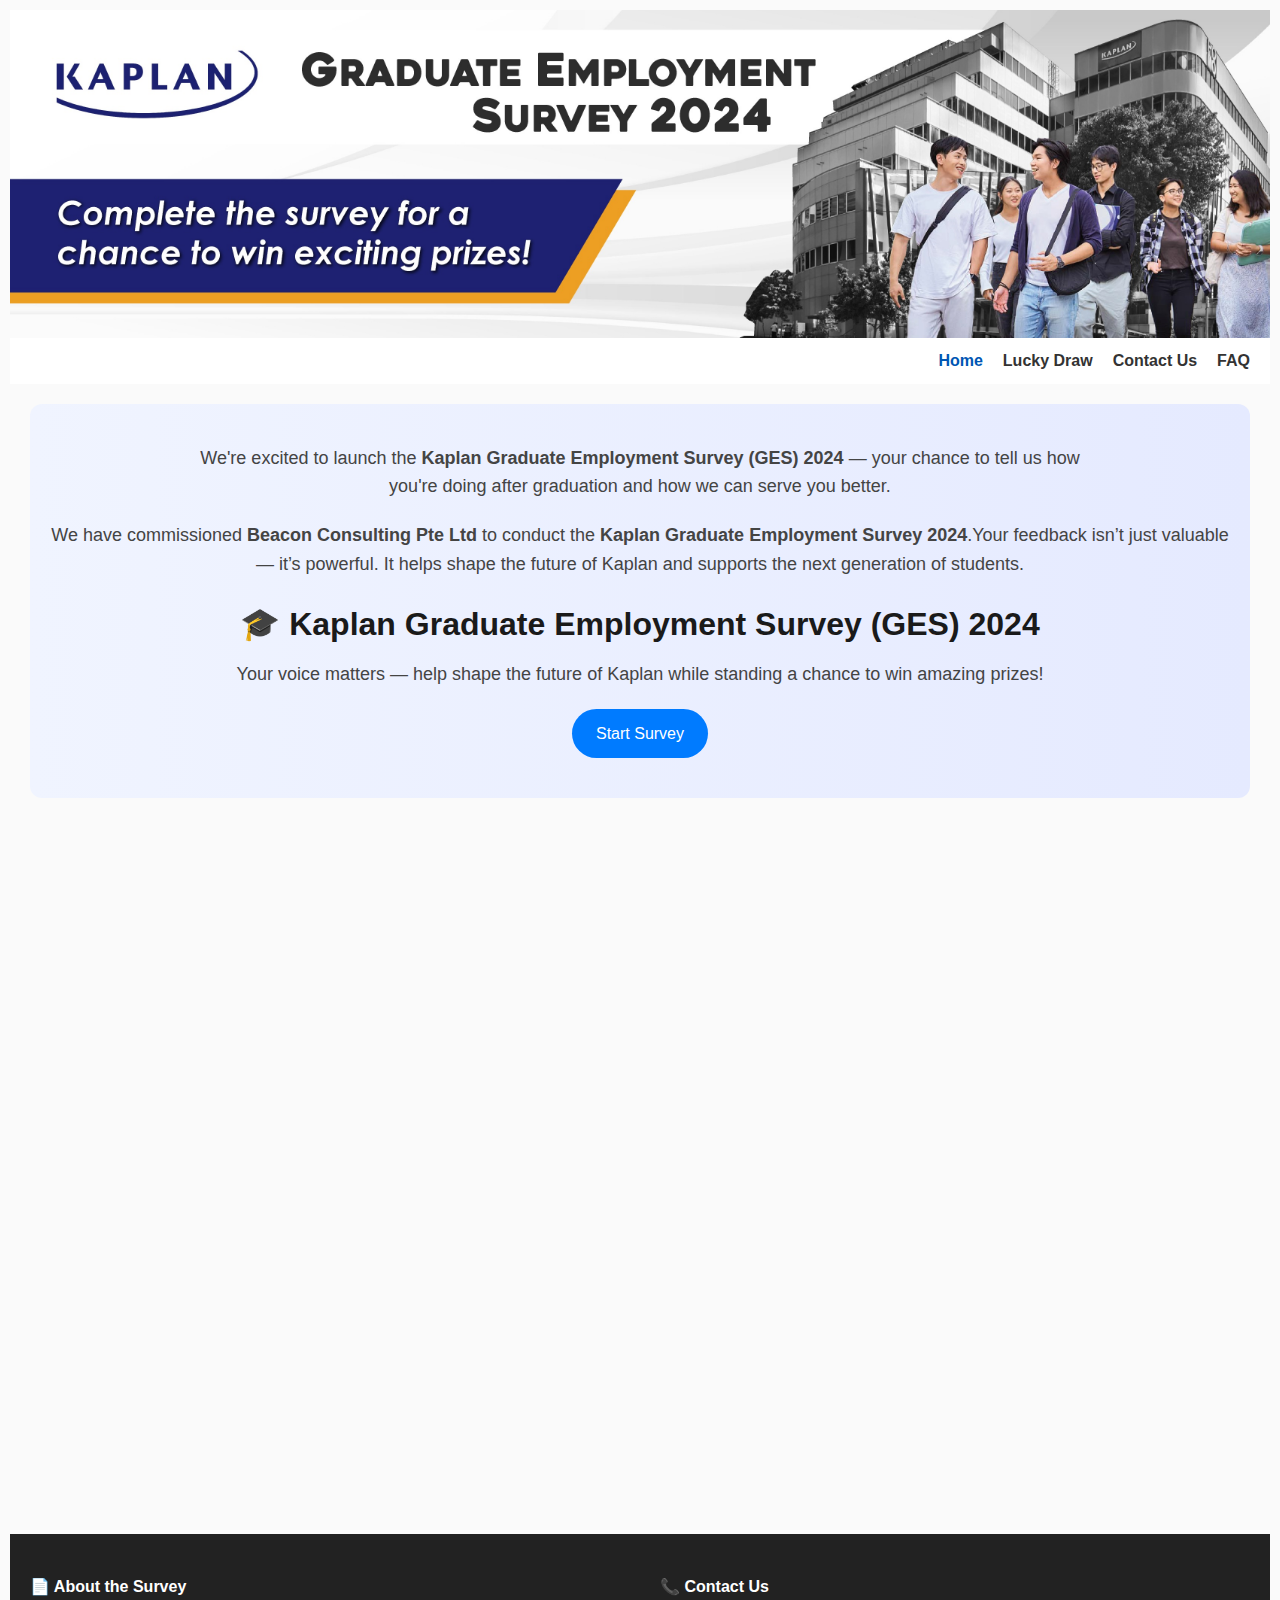
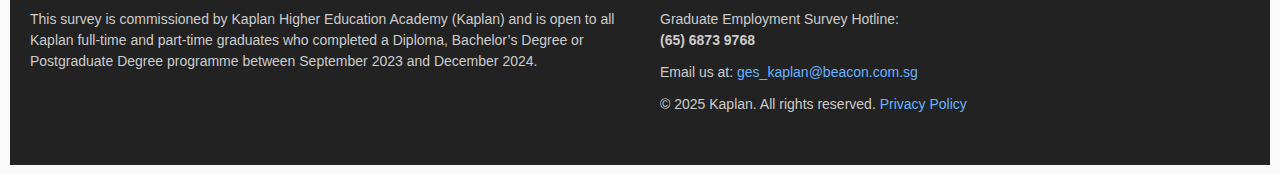
<file: index.html>
<!DOCTYPE html>
<html>
<head>
  <meta charset="UTF-8">
  <meta name="viewport" content="width=device-width, initial-scale=1.0">
  <title>Home</title>

  <link href="https://fonts.googleapis.com/css2?family=Montserrat&display=swap" rel="stylesheet" />
  <link rel="stylesheet" href="css/styles.css">

</head>
<body>
  <!-- Banner -->
  <div id="banner">
    <img src="./images/banner.jpg" alt="Banner Image" />
    <div class="toggle-menu-icon">
      <span></span>
      <span></span>
      <span></span>
    </div>
    <nav id="navigation">
      <ul>
        <li><a href="index.html" class="active"><strong>Home</strong></a></li>
        <li><a href="luckydraw.html">Lucky Draw</a></li>
        <li><a href="contactus.html">Contact Us</a></li>
        <li><a href="FAQ.html">FAQ</a></li>
      </ul>
    </nav>
  </div>

  <!-- Hero Section -->
 <section id="hero">
  <p class="intro-text">We're excited to launch the <strong>Kaplan Graduate Employment Survey (GES) 2024</strong> — your chance to tell us how you're doing after graduation and how we can serve you better. </p>

  <p>We have commissioned <strong>Beacon Consulting Pte Ltd</strong> to conduct the <Strong>Kaplan Graduate Employment Survey 2024</Strong>.Your feedback isn’t just valuable — it’s powerful. It helps shape the future of Kaplan and supports the next generation of students.</p>
  
  <h1>🎓 Kaplan Graduate Employment Survey (GES) 2024</h1>
  <p>Your voice matters — help shape the future of Kaplan while standing a chance to win amazing prizes!</p>
  <a href="survey.html" class="cta-button">Start Survey</a>
</section>


  <!-- Content Section -->
 <section class="card fade-in">
  <h2>🎁 Win Exciting Prizes!</h2>
  <p>As a token of our appreciation for your time and feedback, all survey participants will be automatically entered into our exclusive lucky draw! Stand a chance to walk away with amazing prizes including a sleek <strong>Dyson Supersonic Hair Dryer</strong> for your personal grooming needs, the ever-popular <strong>Nintendo Switch OLED</strong> for endless entertainment, and a stylish <strong>Apple Watch SE</strong> to help you stay connected and active.</p>
  <br>
  <p>That’s not all — every two weeks, lucky participants will also win <strong>S$10 GrabFood vouchers</strong> in our <em>bi-weekly mini draws</em>. The sooner you complete the survey, the more chances you have to win. Don’t miss out!</p>
</section>


<section class="card themed-card fade-in">
  <h2>📅 Survey Period</h2>
  <p>The Kaplan Graduate Employment Survey (GES) 2024 will be open from <strong>xx June 2025</strong> to <strong>xx August 2025</strong>.</p>
  <br>
  <p>We encourage you to complete the survey as soon as possible to maximise your chances of winning in our bi-weekly lucky draws. The earlier you respond, the more draw cycles you’ll be part of — and the better your chances to win!</p>
  <br>
  <p>Your voice plays a vital role in helping us understand graduate outcomes and improve our future programmes. Don’t miss this opportunity to make an impact while standing a chance to win great prizes.</p>
</section>


  <!-- Footer -->
 <footer id="footer">
  <div class="footer-container">

    <div class="footer-column">
      <h3>📄 About the Survey</h3>
      <p>This survey is commissioned by Kaplan Higher Education Academy (Kaplan) and is open to all Kaplan full-time and part-time graduates who completed a Diploma, Bachelor’s Degree or Postgraduate Degree programme between September 2023 and December 2024.</p>
    </div>

    <div class="footer-column">
    
      <h3>📞 Contact Us</h3>
      <p>Graduate Employment Survey Hotline:<br><strong>(65) 6873 9768</strong></p>
      Email us at: 
        <a href="mailto:ges_kaplan@beacon.com.sg?subject=Request%20for%20Survey%20Link&body=Dear%20Graduate,%0D%0A%0D%0APlease%20provide%20the%20following%20information%20so%20that%20we%20can%20retrieve%20your%20Survey%20Link.%0D%0A%0D%0AName:%0D%0AEmail%20Address:%0D%0AUnique%20ID:%0D%0AMailing%20Address%20Stated%20on%20the%20Letter:%0D%0AMobile%20Number:%0D%0A%0D%0AThank%20you.%0D%0A%0D%0AYours%20sincerely,%0D%0A%0D%0AGES%20Team">
          ges_kaplan@beacon.com.sg
        </a>
      </p>
       
      <p>&copy; 2025 Kaplan. All rights reserved.<a href="https://www.kaplan.com.sg/privacy-policy">  Privacy Policy</a></p>
    </div>
  </div>
</footer>

<script src="scripts/menu-toggle.js"></script>

</body>
</html>
</file>
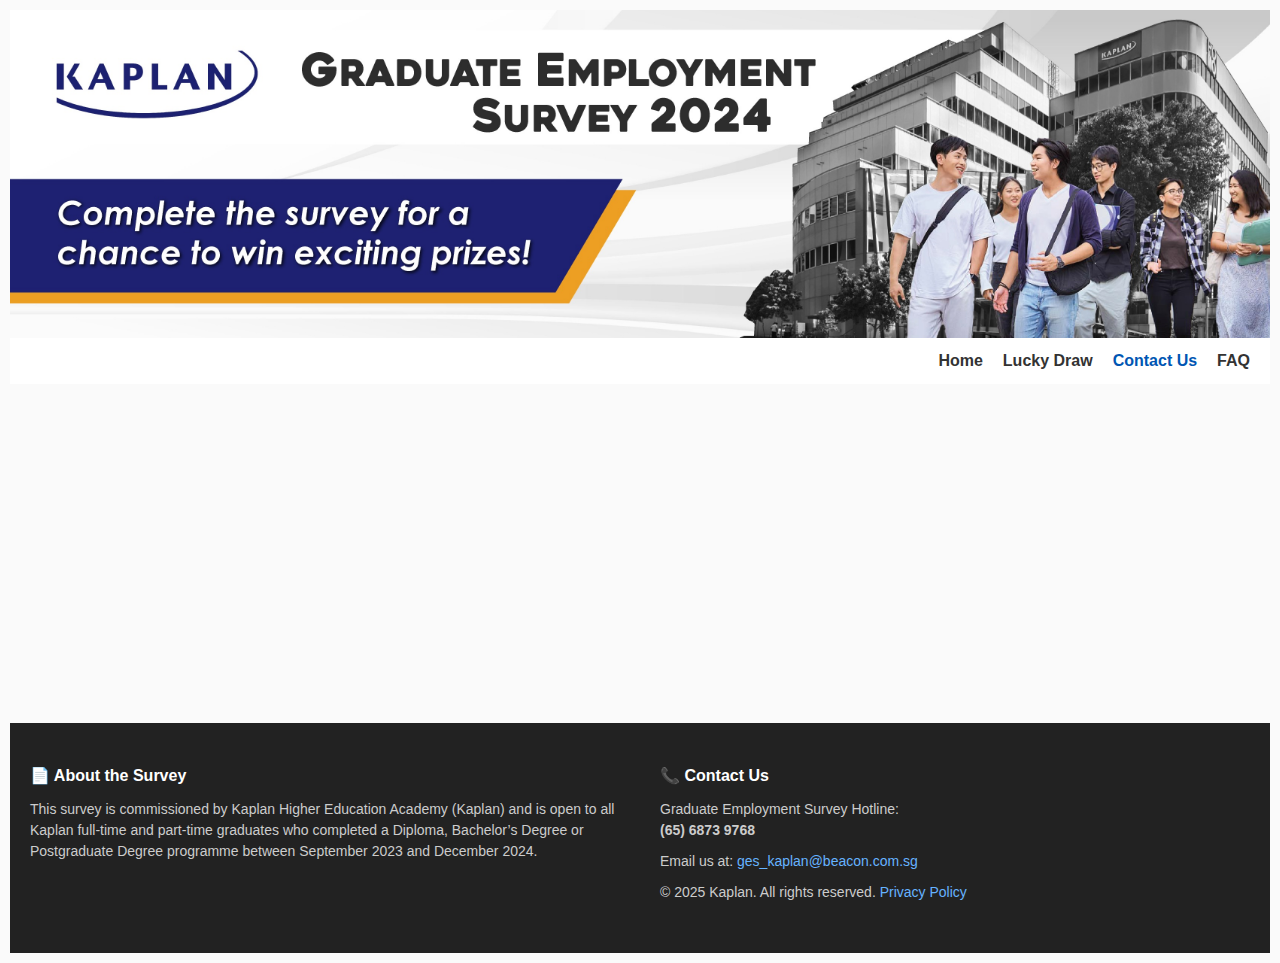
<file: contactus.html>
<!DOCTYPE html>
<html lang="en">
<head>
  <meta charset="UTF-8" />
  <meta name="viewport" content="width=device-width, initial-scale=1.0" />
  <title>GES - Contact Us</title>

  <!-- Fonts & CSS -->
  <link href="https://fonts.googleapis.com/css2?family=Montserrat&display=swap" rel="stylesheet" />
  <link rel="stylesheet" href="css/styles.css" />

  <!-- Content Security Policy (optional) -->
  <!-- <meta http-equiv="Content-Security-Policy" content="
    default-src 'self';
    script-src 'self';
    style-src 'self' https://fonts.googleapis.com;
    font-src 'self' https://fonts.gstatic.com;
    img-src 'self' data:;
    connect-src 'self';
    object-src 'none';
    base-uri 'self';
    frame-ancestors 'none';
  "> -->
</head>

<body>
  <!-- Banner -->
  <div id="banner">
    <img src="./images/banner.jpg" alt="Banner Image" />
    <div class="toggle-menu-icon">
      <span></span>
      <span></span>
      <span></span>
    </div>
    <nav id="navigation">
      <ul>
        <li><a href="index.html"><strong>Home</strong></a></li>
        <li><a href="luckydraw.html" >Lucky Draw</a></li>
        <li><a href="contactus.html" class="active">Contact Us</a></li>
        <li><a href="FAQ.html">FAQ</a></li>
      </ul>
    </nav>
  </div>

<!-- Contact Content -->
  <section class="card fade-in">
    <h2>📞 Contact Us</h2>
    <p>For assistance pertaining to the <strong>Kaplan Graduate Employment Survey (GES) 2024</strong>, please call the GES hotline at <strong>+65 6873 9768</strong>.The hotline operates on <strong>weekdays, 10am to 9pm</strong>, and <strong>weekends, 10am to 2pm</strong>.</p>
    <br>
    <p>For Survey related enquiries, please email: <a href="mailto:ges_kaplan@beacon.com.sg">ges_kaplan@beacon.com.sg</a></p>

    <p>For Kaplan-related enquiries, please email: <a href="mailto:ges@kaplan.com">ges@kaplan.com</a></p>
  </section>

 

 

  <!-- Footer -->
  <footer id="footer">
    <div class="footer-container">
      <div class="footer-column">
        <h3>📄 About the Survey</h3>
        <p>This survey is commissioned by Kaplan Higher Education Academy (Kaplan) and is open to all Kaplan full-time and part-time graduates who completed a Diploma, Bachelor’s Degree or Postgraduate Degree programme between September 2023 and December 2024.</p>
      </div>

      <div class="footer-column">
        <h3>📞 Contact Us</h3>
        <p>Graduate Employment Survey Hotline:<br><strong>(65) 6873 9768</strong></p>
        <p>
          Email us at: 
          <a href="mailto:ges_kaplan@beacon.com.sg?subject=Request%20for%20Survey%20Link&body=Dear%20Graduate,%0D%0A%0D%0APlease%20provide%20the%20following%20information%20so%20that%20we%20can%20retrieve%20your%20Survey%20Link.%0D%0A%0D%0AName:%0D%0AEmail%20Address:%0D%0AUnique%20ID:%0D%0AMailing%20Address%20Stated%20on%20the%20Letter:%0D%0AMobile%20Number:%0D%0A%0D%0AThank%20you.%0D%0A%0D%0AYours%20sincerely,%0D%0AGES%20Team">
            ges_kaplan@beacon.com.sg
          </a>
        </p>
        <p>&copy; 2025 Kaplan. All rights reserved. <a href="https://www.kaplan.com.sg/privacy-policy">Privacy Policy</a></p>
      </div>
    </div>
  </footer>

  <script src="scripts/menu-toggle.js"></script>
</body>
</html>
</file>
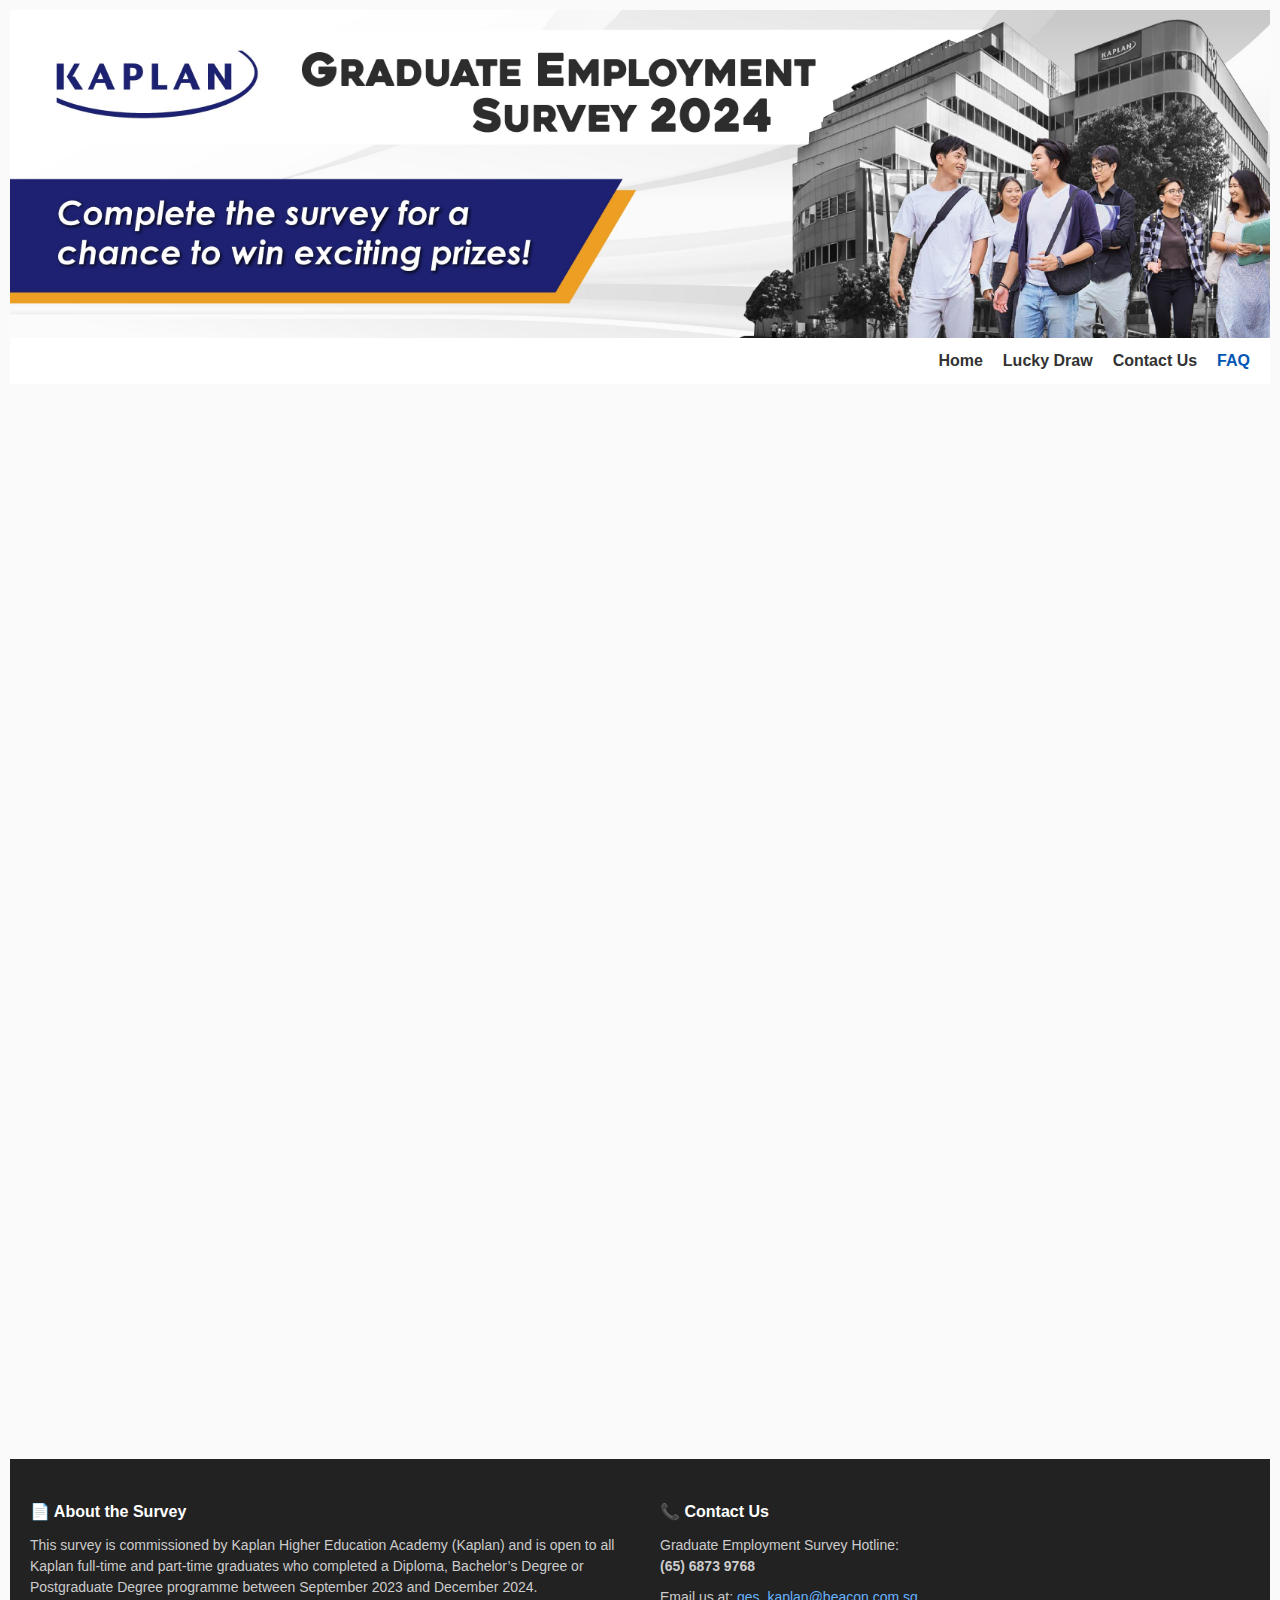
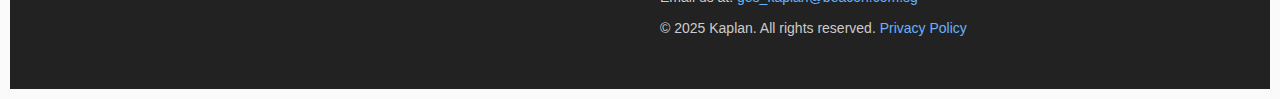
<file: FAQ.html>
<!DOCTYPE html>
<html lang="en">
<head>
  <meta charset="UTF-8" />
  <meta name="viewport" content="width=device-width, initial-scale=1.0" />
  <title>FAQ</title>

  <!-- Fonts & CSS -->
  <link href="https://fonts.googleapis.com/css2?family=Montserrat&display=swap" rel="stylesheet" />
  <link rel="stylesheet" href="css/styles.css" />

  <!-- Content Security Policy (optional) -->
  <!-- <meta http-equiv="Content-Security-Policy" content="
    default-src 'self';
    script-src 'self';
    style-src 'self' https://fonts.googleapis.com;
    font-src 'self' https://fonts.gstatic.com;
    img-src 'self' data:;
    connect-src 'self';
    object-src 'none';
    base-uri 'self';
    frame-ancestors 'none';
  "> -->
</head>

<body>
  <!-- Banner -->
  <div id="banner">
    <img src="./images/banner.jpg" alt="Banner Image" />
    <div class="toggle-menu-icon">
      <span></span>
      <span></span>
      <span></span>
    </div>
    <nav id="navigation">
      <ul>
        <li><a href="index.html"><strong>Home</strong></a></li>
        <li><a href="luckydraw.html" >Lucky Draw</a></li>
        <li><a href="contactus.html" >Contact Us</a></li>
        <li><a href="FAQ.html" class="active">FAQ</a></li>
      </ul>
    </nav>
  </div>

 <!-- FAQ Section -->
  <section class="card fade-in">
    <h2>The Kaplan Graduate Employment Survey (GES) 2024 – Frequently Asked Questions (FAQs)</h2>
    <ol>
      <li>
        <strong>What is the objective of this survey?</strong><br />
        This survey is conducted by Kaplan Higher Education Academy (“Kaplan”) to better understand your job search experience and employment status after graduation and to consolidate feedback on your educational experience at Kaplan. Your valuable feedback will serve as a continuous validation of Kaplan’s services as well as for Kaplan’s review and planning of future programmes. Upon completion of this survey, you will be automatically entered into a Lucky Draw, where attractive prizes can be won (“Lucky Draw”). T&C apply.
      </li>
      <li>
        <strong>Why does Beacon Consulting have my personal data?</strong><br />
        Beacon Consulting Pte Ltd ("Beacon") has been appointed by Kaplan to conduct this survey and has obtained your contact details from Kaplan for this purpose, in line with Kaplan’s privacy policy. Please be assured that Beacon will ensure that your contact details and any information collected will be kept strictly confidential and will only be used for the purpose of this survey.<br />
        For more information, refer to Kaplan’s privacy policy: <a href="https://www.kaplan.com.sg/privacy-policy/" target="_blank">https://www.kaplan.com.sg/privacy-policy/</a>.
      </li>
      <li>
        <strong>You should not be calling me. I have already registered my number in the Do Not Call (DNC) registry.</strong><br />
        The DNC Registry focuses on telemarketing calls or messages of a commercial nature. Market research is not covered under the DNC provisions. More information is available at: <a href="https://www.dnc.gov.sg/con_more.html" target="_blank">https://www.dnc.gov.sg/con_more.html</a>.<br />
        To opt out of survey notifications, please email: <a href="mailto:ges@kaplan.com">ges@kaplan.com</a>.
      </li>
      <li>
        <strong>Why do you need my updated contact details?</strong><br />
        We require your updated contact details as we may need to seek further clarification on your survey responses. Furthermore, if you win a prize in the Lucky Draw, you will be notified via your updated contact details.
      </li>
      <li>
        <strong>Will I be identified in this survey?</strong><br />
        Yes, but only for the strict purposes of this survey and your participation in the Lucky Draws. Your personal data will only be shared between Kaplan and Beacon, and not with any other third parties.
      </li>
      <li>
        <strong>Apart from this survey, will my personal data be used for any other purpose?</strong><br />
        No. Any personal data collected in the course of this survey will only be used for the purpose of this survey and the administration of Lucky Draws.
      </li>
      <li>
        <strong>Will the information/personal data and survey responses I provide be shared with anyone? What happens to the information/personal data after the survey ends?</strong><br />
        Your survey responses will be submitted to Kaplan for policy formulation and updating of records. Anonymised and aggregated data generated through this survey will be shared with prospective students to assist them in making informed decisions for their further education. The responses, including all personal data, provided to or collected by Beacon will be destroyed 12 months after the survey has concluded.
      </li>
      <li>
        <strong>Who do I call in the future if I have any questions?</strong><br />
        You may contact the Kaplan Graduate Employment Survey 2024 hotline operated by Beacon at <strong>+65 6873 9768</strong> from 9am to 6pm (weekdays) or email <a href="mailto:ges_kaplan@beacon.com.sg">ges_kaplan@beacon.com.sg</a>.<br />

      </li>
      <li>
        <strong>How do I know that this is a real survey by Kaplan?</strong><br />
        If you wish to verify the appointment of Beacon or seek any clarification with regard to this survey, please contact Kaplan at <a href="mailto:ges@kaplan.com">ges@kaplan.com</a>.
      </li>
    </ol>
  </section>

  <!-- Footer -->
  <footer id="footer">
    <div class="footer-container">
      <div class="footer-column">
        <h3>📄 About the Survey</h3>
        <p>This survey is commissioned by Kaplan Higher Education Academy (Kaplan) and is open to all Kaplan full-time and part-time graduates who completed a Diploma, Bachelor’s Degree or Postgraduate Degree programme between September 2023 and December 2024.</p>
      </div>

      <div class="footer-column">
        <h3>📞 Contact Us</h3>
        <p>Graduate Employment Survey Hotline:<br><strong>(65) 6873 9768</strong></p>
        <p>
          Email us at: 
          <a href="mailto:ges_kaplan@beacon.com.sg?subject=Request%20for%20Survey%20Link&body=Dear%20Graduate,%0D%0A%0D%0APlease%20provide%20the%20following%20information%20so%20that%20we%20can%20retrieve%20your%20Survey%20Link.%0D%0A%0D%0AName:%0D%0AEmail%20Address:%0D%0AUnique%20ID:%0D%0AMailing%20Address%20Stated%20on%20the%20Letter:%0D%0AMobile%20Number:%0D%0A%0D%0AThank%20you.%0D%0A%0D%0AYours%20sincerely,%0D%0AGES%20Team">
            ges_kaplan@beacon.com.sg
          </a>
        </p>
        <p>&copy; 2025 Kaplan. All rights reserved. <a href="https://www.kaplan.com.sg/privacy-policy">Privacy Policy</a></p>
      </div>
    </div>
  </footer>

  <script src="scripts/menu-toggle.js"></script>
</body>
</html>
</file>
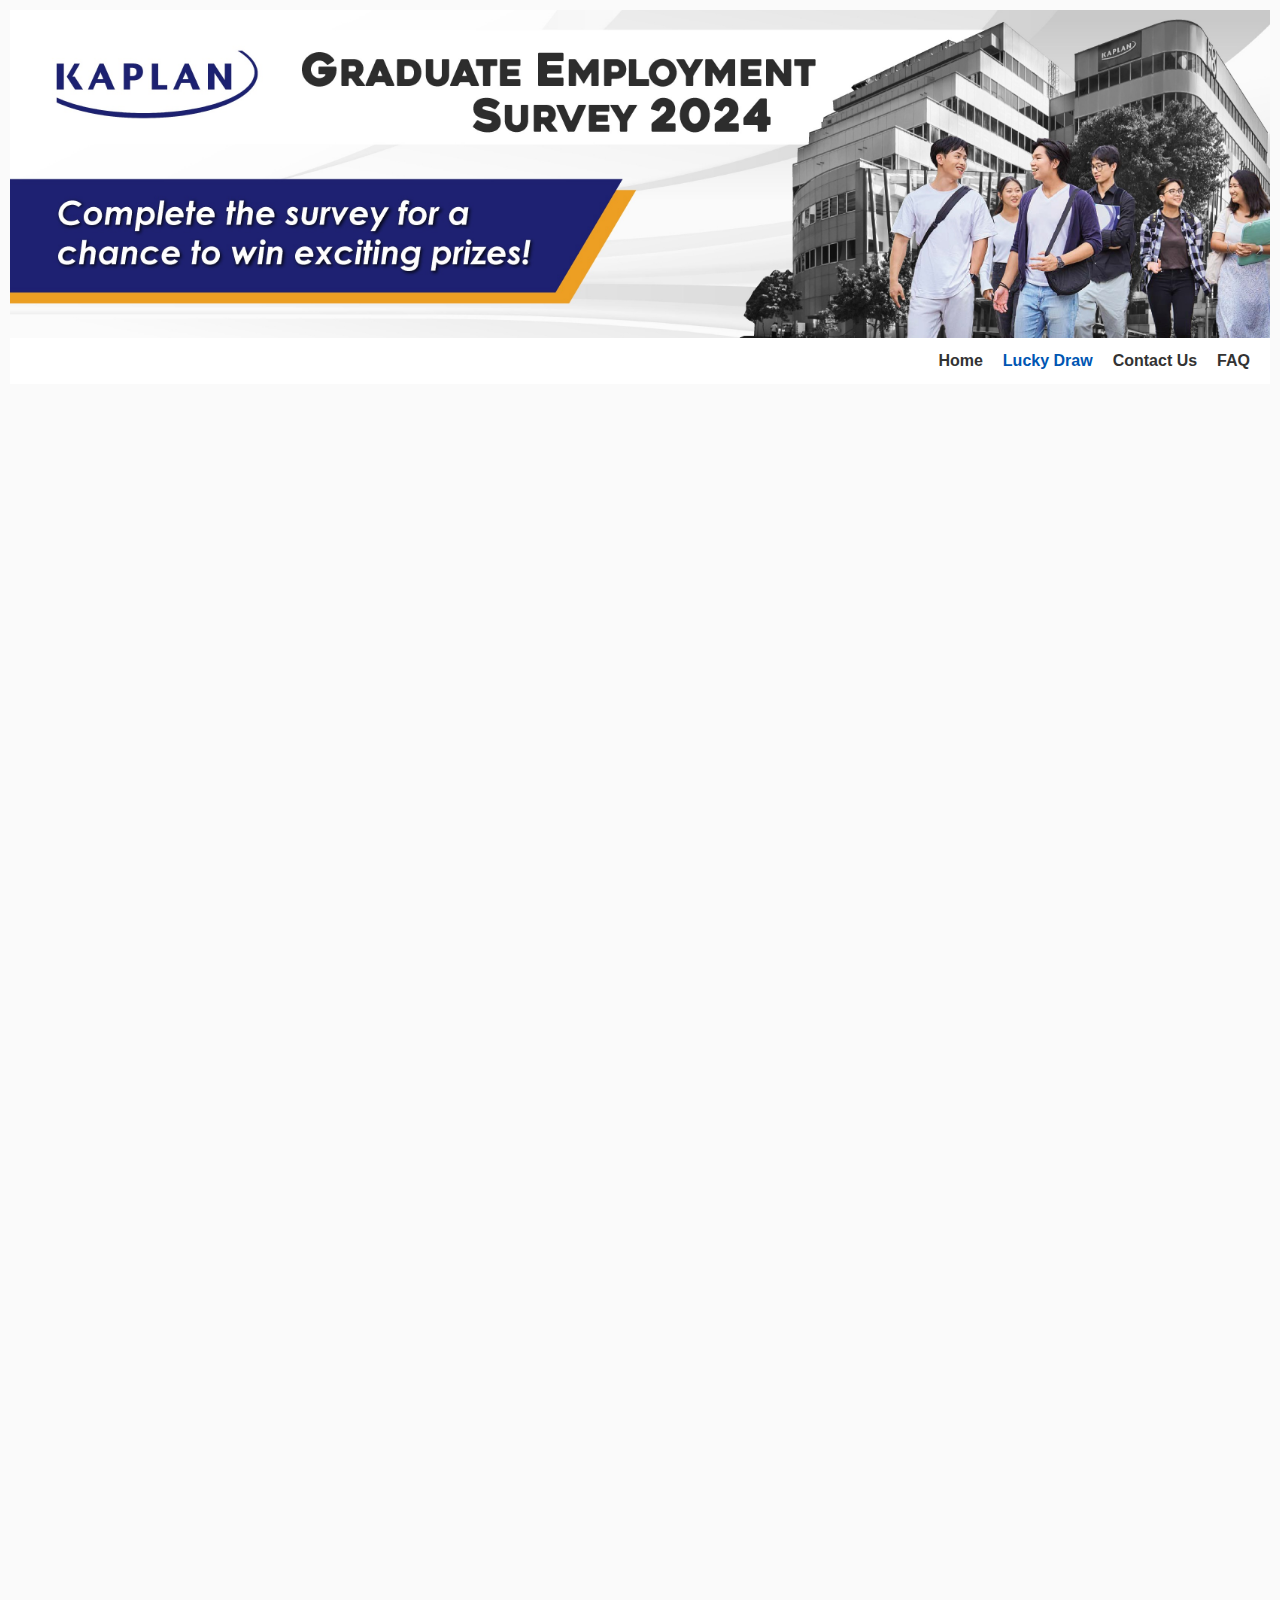
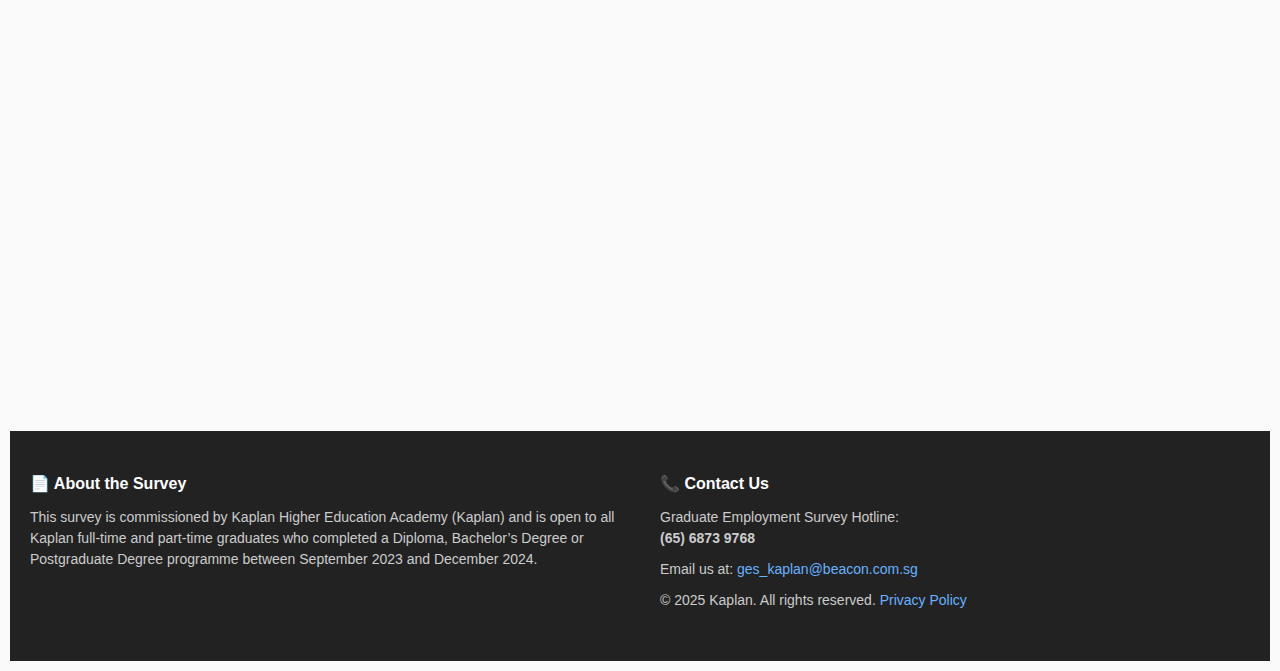
<file: luckydraw.html>
<!DOCTYPE html>
<html lang="en">
<head>
  <meta charset="UTF-8" />
  <meta name="viewport" content="width=device-width, initial-scale=1.0" />
  <title>GES - Lucky Draw</title>

  <!-- Fonts & CSS -->
  <link href="https://fonts.googleapis.com/css2?family=Montserrat&display=swap" rel="stylesheet" />
  <link rel="stylesheet" href="css/styles.css" />

  <!-- Content Security Policy (optional) -->
  <!-- <meta http-equiv="Content-Security-Policy" content="
    default-src 'self';
    script-src 'self';
    style-src 'self' https://fonts.googleapis.com;
    font-src 'self' https://fonts.gstatic.com;
    img-src 'self' data:;
    connect-src 'self';
    object-src 'none';
    base-uri 'self';
    frame-ancestors 'none';
  "> -->
</head>

<body>
  <!-- Banner -->
  <div id="banner">
    <img src="./images/banner.jpg" alt="Banner Image" />
    <div class="toggle-menu-icon">
      <span></span>
      <span></span>
      <span></span>
    </div>
    <nav id="navigation">
      <ul>
        <li><a href="index.html"><strong>Home</strong></a></li>
        <li><a href="luckydraw.html" class="active">Lucky Draw</a></li>
        <li><a href="contactus.html">Contact Us</a></li>
        <li><a href="FAQ.html">FAQ</a></li>
      </ul>
    </nav>
  </div>

  <!-- Lucky Draw Content -->
  <section class="card fade-in">
    <h2>🎁 Lucky Draw Prizes</h2>
    <div id="banner1">
      <img src="./images/prizes.png" alt="Lucky Draw Prizes" />
    </div>
  </section>

  <section class="card fade-in">
    <h2>📜 Lucky Draw Terms &amp; Conditions</h2>
    <ol>
      <li>The Lucky Draw is open to all graduate respondents of the Kaplan GES 2024 who have completed and submitted the survey questionnaire by Xxx.</li>
      <li>Each respondent is allowed only one submission.</li>
      <li>All submissions become the property of Kaplan Higher Education Academy, which reserve the right to use the information provided in any appropriate manner.</li>
      <li>The Lucky Draw will take place in March 2026.</li>
      <li>All prize winners will be contacted and must claim their prizes in person and produce their NRIC/FIN or Passport for verification purposes. Alternatively, they can authorise another person to collect the prize on their behalf.</li>
      <li>Kaplan Higher Education Academy reserves the right to:
        <ul>
          <li>disqualify any incomplete submission</li>
          <li>replace the prizes with items of similar value</li>
          <li>forfeit prizes not claimed by end of March 2026</li>
          <li>publish winners' details in their promotional materials</li>
          <li>amend these Terms & Conditions, subject to existing laws and legal process, at any time and without notice</li>
        </ul>
    </li>
      <li>Kaplan Higher Education Academy's decisions regarding the Lucky Draw are final. No correspondence will be entertained.</li>
      <li>Participation in the Lucky Draw and/or redemption of any prizes will constitute acceptance of these Terms and Conditions and any amendments thereafter.</li>
    </ol>
  </section>

  <!-- Footer -->
  <footer id="footer">
    <div class="footer-container">
      <div class="footer-column">
        <h3>📄 About the Survey</h3>
        <p>This survey is commissioned by Kaplan Higher Education Academy (Kaplan) and is open to all Kaplan full-time and part-time graduates who completed a Diploma, Bachelor’s Degree or Postgraduate Degree programme between September 2023 and December 2024.</p>
      </div>

      <div class="footer-column">
        <h3>📞 Contact Us</h3>
        <p>Graduate Employment Survey Hotline:<br><strong>(65) 6873 9768</strong></p>
        <p>
          Email us at: 
          <a href="mailto:ges_kaplan@beacon.com.sg?subject=Request%20for%20Survey%20Link&body=Dear%20Graduate,%0D%0A%0D%0APlease%20provide%20the%20following%20information%20so%20that%20we%20can%20retrieve%20your%20Survey%20Link.%0D%0A%0D%0AName:%0D%0AEmail%20Address:%0D%0AUnique%20ID:%0D%0AMailing%20Address%20Stated%20on%20the%20Letter:%0D%0AMobile%20Number:%0D%0A%0D%0AThank%20you.%0D%0A%0D%0AYours%20sincerely,%0D%0AGES%20Team">
            ges_kaplan@beacon.com.sg
          </a>
        </p>
        <p>&copy; 2025 Kaplan. All rights reserved. <a href="https://www.kaplan.com.sg/privacy-policy">Privacy Policy</a></p>
      </div>
    </div>
  </footer>

  <script src="scripts/menu-toggle.js"></script>
</body>
</html>
</file>
<file: css/styles.css>
/* ===== RESET & BASE STYLES ===== */
* {
  margin: 0;
  padding: 0;
  box-sizing: border-box;
}

body {
  font-family: 'Open Sans', sans-serif;
  background-color: #fafafa;
  color: #333;
  line-height: 1.6;
  padding: 10px;
}

/* ===== BANNER IMAGE ===== */
#banner {
  position: relative;
}
#banner img {
  width: 100%;
  height: auto;
  display: block;
  margin: 0 auto;
}

#banner1 {
  text-align: center;
  margin: 20px 0;
}

#banner1 img {
  /* width: 50%; */
  max-width: 100%;
  height: auto;
  display: inline-block;
}

/* ===== NAVIGATION BAR ===== */
#navigation {
  text-align: right;
  padding: 10px 20px;
  background-color: #fff;
}

#navigation ul {
  list-style-type: none;
  transition: all 0.3s ease-in-out;
  display: flex; /* Always display as flex by default */
  flex-direction: row;
  justify-content: flex-end;
}

#navigation ul li {
  display: inline-block;
  margin-left: 20px;
}

#navigation ul li a {
  text-decoration: none;
  color: #333;
  font-weight: bold;

  transition: color 0.3s ease;
}

#navigation ul li a:hover {
  color: #007BFF;
}

#navigation ul li a.active {
  color: #0056b3;
}

/* ===== TOGGLE MENU ICON (Hamburger) ===== */
.toggle-menu-icon {
  display: none; /* Hide by default on all screens */
  position: absolute;
  top: 20px;
  right: 20px;
  width: 45px;
  height: 40px;
  background-color: rgba(255, 255, 255, 0.9);
  border-radius: 6px;
  padding: 8px;
  z-index: 9999;
  cursor: pointer;
  transition: background-color 0.3s ease;
  box-shadow: 0 2px 5px rgba(0, 0, 0, 0.2);
  /* Make the box a flex container for better centering */
  display: none; /* Will be overridden to 'flex' in media query */
  flex-direction: column;
  justify-content: center;
  align-items: center;
}

.toggle-menu-icon:hover {
  background-color: rgba(255, 255, 255, 1);
}

.toggle-menu-icon span {
  display: block;
  width: 30px;
  height: 3px;
  background-color: #333;
  margin: 3px 0; /* Reduced margin for better spacing */
  border-radius: 2px;
  transition: transform 0.3s ease, opacity 0.3s ease;
}

.toggle-menu-icon.active span:nth-child(1) {
  transform: translateY(9px) rotate(45deg);
}

.toggle-menu-icon.active span:nth-child(2) {
  opacity: 0;
}

.toggle-menu-icon.active span:nth-child(3) {
  transform: translateY(-9px) rotate(-45deg);
}
/* ===== HERO SECTION ===== */
#hero {
  background: linear-gradient(to right, #f0f4ff, #e5eaff);
  text-align: center;
  padding: 40px 20px;
  border-radius: 12px;
  margin: 20px auto;
  max-width: 1220px;
}

#hero h1 {
  font-size: 32px;
  margin-bottom: 10px;
  color: #1a1a1a;
}

#hero p {
  font-size: 18px;
  color: #444;
  margin-bottom: 20px;
}

.cta-button {
  display: inline-block;
  background-color: #007BFF;
  color: white;
  padding: 12px 24px;
  border-radius: 25px;
  font-size: 16px;
  text-decoration: none;
  transition: background-color 0.3s ease;
}

.cta-button:hover {
  background-color: #0056b3;
}

/* ===== CARD SECTIONS ===== */
.card {
  background-color: #ffffff;
  box-shadow: 0 2px 8px rgba(0,0,0,0.1);
  border-radius: 10px;
  margin: 20px auto;
  padding: 50px;
  max-width: 1220px;
}

/* Headings inside card */
.card h2 {
  font-size: 24px;
  color: #333;
  margin-bottom: 15px;
  text-align: center;
}

.card h2::after {
  content: '';
  display: block;
  width: 60px;
  height: 3px;
  background-color: #007BFF;
  margin: 10px auto 20px;
}

/* Top-level ordered list inside card */
.card ol {
  padding-left: 20px;
  line-height: 1.5;
}

.card ol li {
  margin-bottom: 12px;        /* Spacing between FAQ items */
}

.card ol li:last-child {
  margin-bottom: 0;
}

/* Nested bullet list inside ordered list */
.card ol li ul {
  margin-top: 10px;
  margin-bottom: 15px;
  padding-left: 30px;         /* Indentation for nested list */
  list-style-type: disc;
}

.card ol li ul li {
  margin-bottom: 8px;
  line-height: 1.6;
}

/* Prize list (used on Lucky Draw page) */
.prize-list {
  list-style-type: none;
  padding: 0;
  font-size: 18px;
  color: #444;
}

.prize-list li {
  padding: 8px 0;
}

/* ===== HIGHLIGHTED CARD ===== */
.highlighted-card {
  background-color: #e9f2ff;
  border-left: 5px solid #007BFF;
}


/* ===== THEMED FINAL CARDS ===== */
.themed-card {
  background-color: #fff9ed;
  border-left: 5px solid #ff9800;
}

.themed-card h2 {
  color: #d17c00;
}

/* ===== ANIMATION FOR CARDS ===== */
.fade-in {
  opacity: 0;
  transform: translateY(20px);
  animation: fadeInUp 0.8s ease forwards;
}

@keyframes fadeInUp {
  to {
    opacity: 1;
    transform: translateY(0);
  }
}


/* ===== ENHANCED FOOTER STYLES ===== */
#footer {
  background-color: #222;
  color: #ccc;
  padding: 40px 20px;
  font-size: 14px;
}

.footer-container {
  display: flex;
  flex-wrap: wrap;
  justify-content: space-between;
  max-width: 1220px;
  margin: 0 auto;
  gap: 30px;
  column-gap: 40px;
    row-gap: 30px;     /* space between rows if they wrap */
 /* slightly more breathing room */

}

.footer-column {
  flex: 1 1 100px;
  min-width: 300px;
}

.footer-column h3 {
  color: #fff;
  margin-bottom: 10px;
  font-size: 16px;
}

.footer-column p {
  margin-bottom: 10px;
  line-height: 1.5;
}

#footer a {
  color: #66b3ff;
  text-decoration: none;
}

#footer a:hover {
  color: #ffffff;
  text-decoration: underline;
}

/* Mobile-friendly stack */
@media (max-width: 768px) {

#footer {
     padding: 20px 20px 10px 20px; /* reduce bottom padding */
  }
  .footer-container {
    flex-direction: column;
    text-align: center;
    gap: 0; /* disable flex gap if you're using 'gap' */

  }


.footer-column {
  margin-bottom: 0; /* reset all */
}


  .footer-column:not(:last-child) {
    margin-bottom: 15px;
 
  }
  .footer-column p {
  margin-bottom: 8px; /* reduce spacing between lines */
}
.footer-column p:last-child {
  margin-bottom: 0; /* ensure no trailing margin in last column */
}
}

@media (max-width: 768px) {
  .toggle-menu-icon {
    display: flex; /* Show hamburger only on mobile, using flex for alignment */
  }

  #navigation ul {
    display: none; /* Hide by default on mobile */
    flex-direction: column;
    align-items: flex-start;
    background-color: #fff;
    padding: 15px;
    position: absolute;
    top: 60px;
    right: 20px;
    box-shadow: 0 2px 10px rgba(0,0,0,0.1);
    border-radius: 10px;
    width: 130px;
    z-index: 999;
    transition: all 0.3s ease;
  }

  #navigation ul.show {
    display: flex; /* Show when toggled */
  }

  #navigation ul li {
    display: block;
    margin: 4px 0;
  }

  /* Other mobile styles */
  #hero h1 {
    font-size: 24px;
  }

  .cta-button {
    padding: 10px 20px;
    font-size: 14px;
  }

  .card {
    padding: 15px;
  }
}

/* ===== INTRO TEXT ===== */
.intro-text {
  font-size: 16px;
  color: #333;
  margin-bottom: 20px;
  max-width: 900px;
  margin-left: auto;
  margin-right: auto;
  line-height: 1.6;
}
.contact-table {
  width: 100%;
  border-collapse: collapse;
  margin-top: 15px;
}

.contact-table th,
.contact-table td {
  border: 1px solid #ddd;
  padding: 10px;
  text-align: left;
}

.contact-table th {
  background-color: #1e2072;
  color: white;
}

.contact-table tr:nth-child(even) {
  background-color: #f9f9f9;
}
</file>
